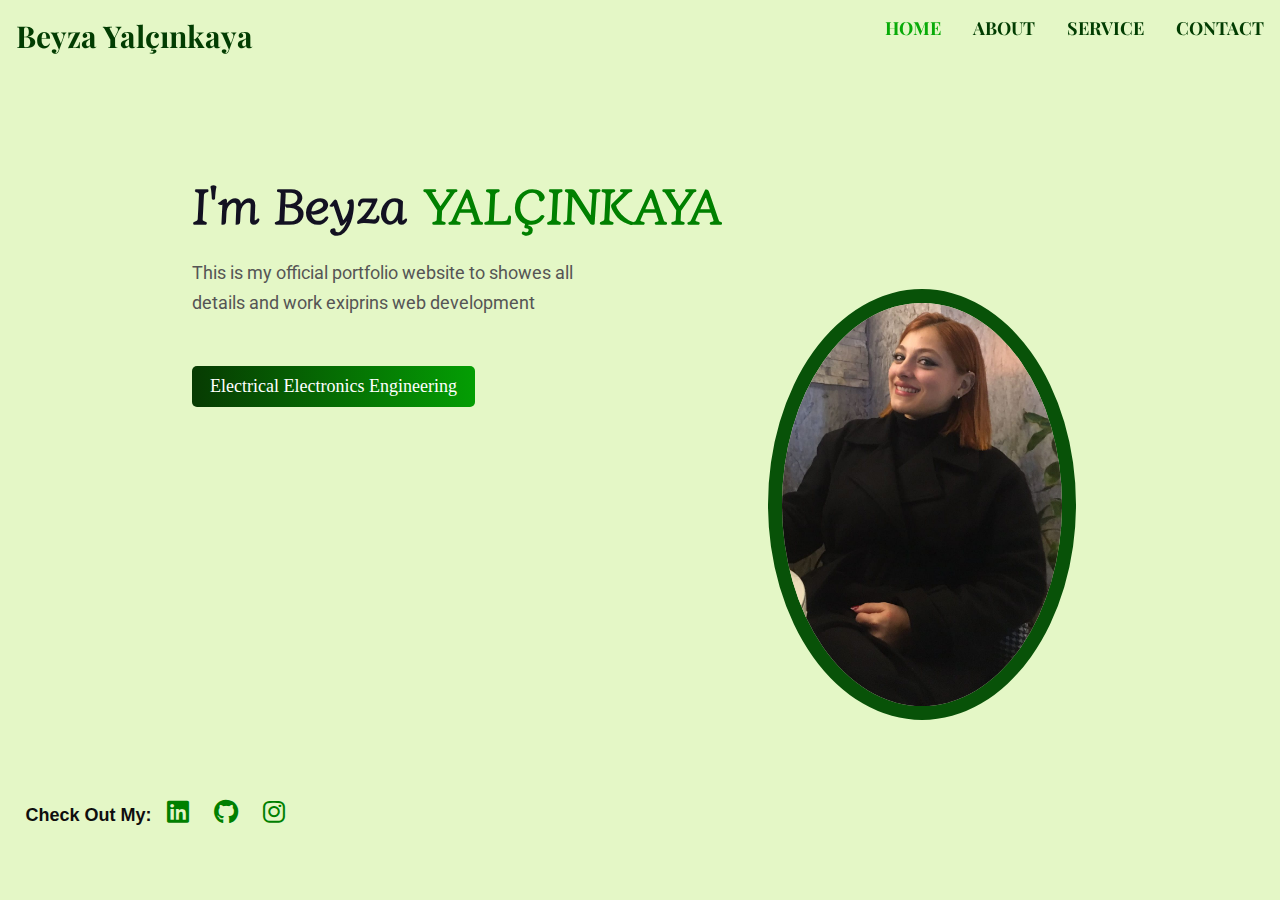
<file: index.html>
<!DOCTYPE html>
<html lang="en">
<head>
    <meta charset="UTF-8">
    <meta name="viewport" content="width=device-width, initial-scale=1, shrink-to-fit=no">
    <title>home</title>
    <link rel="stylesheet" href="css/style.css">
    <link rel="stylesheet" href="css/home.css">
    <link rel="preconnect" href="https://fonts.googleapis.com">
    <link rel="preconnect" href="https://fonts.gstatic.com" crossorigin>
    <link href="https://fonts.googleapis.com/css2?family=Golos+Text:wght@700&family=Italianno&family=Roboto:wght@700&display=swap" rel="stylesheet">
<link rel="stylesheet" href="https://cdnjs.cloudflare.com/ajax/libs/font-awesome/6.5.1/css/all.min.css">
<link rel="preconnect" href="https://fonts.googleapis.com">
<link rel="preconnect" href="https://fonts.gstatic.com" crossorigin>
<link href="https://fonts.googleapis.com/css2?family=Diphylleia&display=swap" rel="stylesheet">
<link rel="preconnect" href="https://fonts.googleapis.com">
<link rel="preconnect" href="https://fonts.gstatic.com" crossorigin>
<link href="https://fonts.googleapis.com/css2?family=Playfair+Display:wght@600&display=swap" rel="stylesheet">

</head>
<body>
    <div class="container">
        <nav>
            <ul>
                <li><a href="index4.html" class="list list5">CONTACT</a></li>
                <li><a href="index3.html" class="list list3">SERVICE</a></li>
                <li><a href="index2.html" class="list list2">ABOUT</a></li>
                <li><a href="index.html" class="list list1">HOME</a></li>
                <li class="active"><a href="index.html" class="active2">Beyza Yalçınkaya</a></li>
            </ul>
        </nav>
        <div class="text">
            <h1>I'm Beyza <span>YALÇINKAYA</span></h1>
            <p>This is my official portfolio website to showes all <br>
                details and work exiprins web development
            </p>
            <a href="#">Electrical Electronics Engineering</a>
        </div>
        <div class="images">
            <img src="img/img_home.jpg" alt="">
        </div>
    
    </div>

    <div class="checkOutMy">

        <div>
          <span style="font-size: large;">Check Out My:</span>
        </div>
    
        <div class="linkedin">
          <a href="https://www.linkedin.com/in/beyza-yal%C3%A7%C4%B1nkaya-37a818234/" target="_blank"><i class="fa-brands fa-linkedin"></i></a>
        </div>
    
        <div class="github">
          <a href="https://github.com/beyzayalcinkaya" target="_blank"><i class="fa-brands fa-github"></i></a>
        </div>
    
        <div class="instagram">
          <a href="https://www.instagram.com/0beyzz0/" target="_blank"><i class="fa-brands fa-instagram"></i></a>
         </div>
    
      </div>
    
    
    
</body>
</html>
</file>
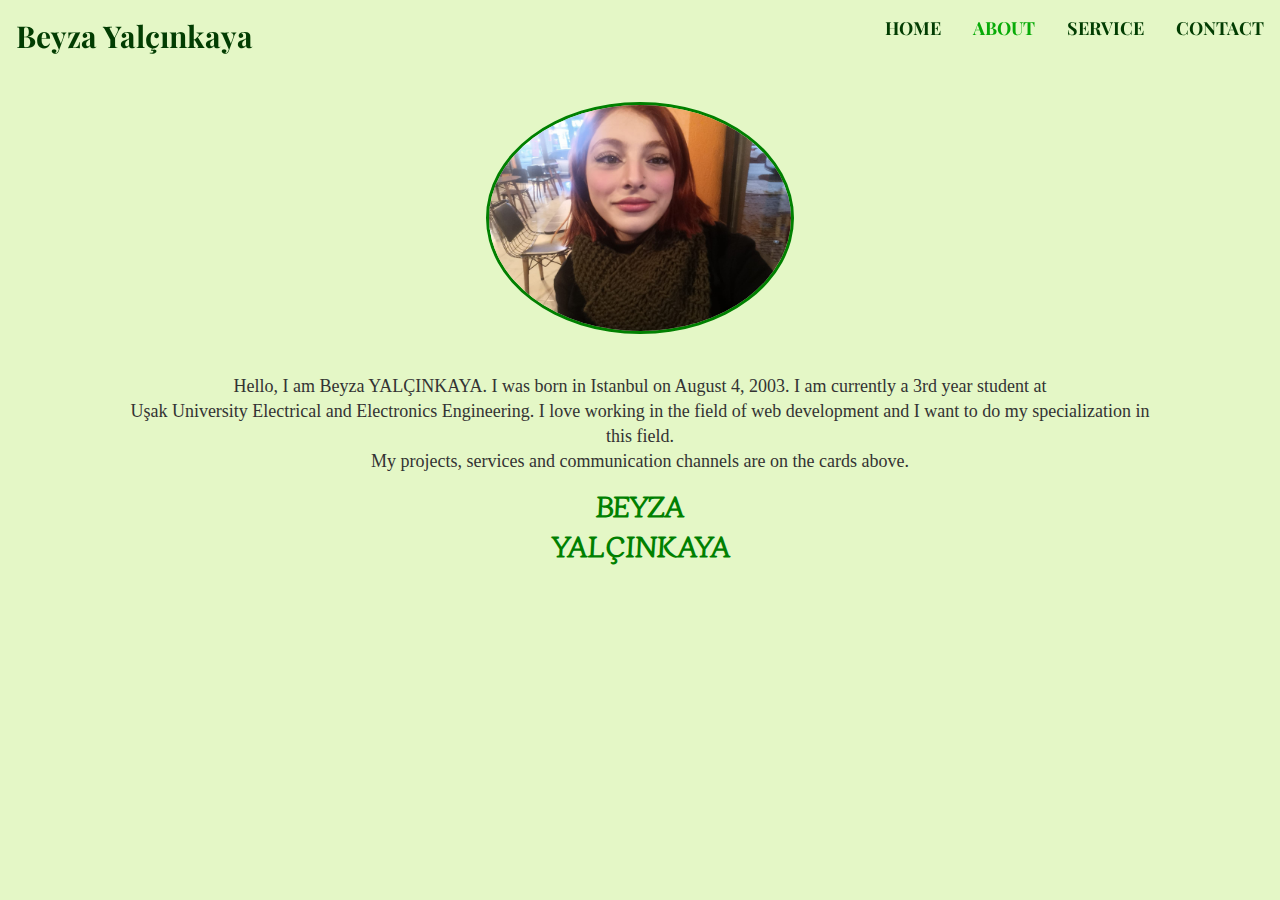
<file: index2.html>
<!DOCTYPE html>
<html lang="en">
<head>
    <meta charset="UTF-8">
    <meta name="viewport" content="width=device-width, initial-scale=1.0">
    <title>about</title>
    <link rel="stylesheet" href="css/style.css">
    <link rel="stylesheet" href="css/about.css">
    <link rel="preconnect" href="https://fonts.googleapis.com">
    <link rel="preconnect" href="https://fonts.gstatic.com" crossorigin>
    <link href="https://fonts.googleapis.com/css2?family=Golos+Text:wght@700&family=Italianno&family=Roboto:wght@700&display=swap" rel="stylesheet">
<link rel="stylesheet" href="https://cdnjs.cloudflare.com/ajax/libs/font-awesome/6.5.1/css/all.min.css">
<link rel="preconnect" href="https://fonts.googleapis.com">
<link rel="preconnect" href="https://fonts.gstatic.com" crossorigin>
<link href="https://fonts.googleapis.com/css2?family=Diphylleia&display=swap" rel="stylesheet">
<link rel="preconnect" href="https://fonts.googleapis.com">
<link rel="preconnect" href="https://fonts.gstatic.com" crossorigin>
<link href="https://fonts.googleapis.com/css2?family=Playfair+Display:wght@600&display=swap" rel="stylesheet">

</head>
<body>
    <nav>
        <ul>
            <li><a href="index4.html" class="list list5">CONTACT</a></li>
            <li><a href="index3.html" class="list list3">SERVICE</a></li>
            <li><a href="index2.html" class="list list2">ABOUT</a></li>
            <li><a href="index.html" class="list list1">HOME</a></li>
            <li class="active"><a href="index.html" class="active2">Beyza Yalçınkaya</a></li>
        </ul>
    </nav>
    <div class="container">

        <div class="AboutMe">
    
            <article>
    
                <img src="img/img_photo.jpg" alt="beyzaYalcinkaya" class="imgAbout">
    
                <p>
                    Hello, I am Beyza YALÇINKAYA. I was born in Istanbul on August 4, 2003. I am currently a 3rd year student at
                    <br> Uşak University Electrical and Electronics Engineering. I love working in the field of web development and 
                    I want to do my specialization in this field. <br> My projects, services and communication channels are on the cards above.  
                </p>
                <span class="name">
                <h5>Beyza</h5>
                <h5>YALÇINKAYA</h5>
            </span>
    
            </article>
    
        </div>
    
     </div>
</body>
</html>
</file>
<file: css/style.css>
/*body, html {
    width: 100%;
    height: 100%;
    margin: 0;
    padding: 0;
    box-sizing: border-box;
}*/

body{
    margin: 0;
   /*background-color: rgb(203, 247, 198);*/
    background-color: rgb(228, 247, 198);
    /*background-color: rgb(178, 212, 174);
    background-color: rgb(239, 239, 206);
    background-color: rgb(51, 50, 49);
    background-image:url("/img/bg_img.jpg");
    box-shadow: #111;
    background-position: center;
    background-repeat: no-repeat;
    background-size: cover; 
    margin-top: 37%;*/
}
.container{
    width: 100%;
    height: 100%;
}

ul{
    list-style-type: none;
    margin: 0;
    padding: 0;
    overflow: hidden;
    background-color: none;
   /* border-bottom: 1px solid #47dd42;*/
    position: fixed;
    top: 0;
    width: 100%;

}

li{
    float: right;
    
}

li a{
    text-decoration: none;
    color: rgb(2, 61, 2);
    padding: 16px 16px;
    display: block;
    font-family: 'Playfair Display', serif;
    font-size: 18px;
    font-weight: bold;
    
}
.active{
    float: left;   
}
.active2{
    color: rgb(2, 61, 2);
    font-family: 'Playfair Display', serif;
    font-size:30px ;
    
}

@media screen and (max-width:600px) {
    ul li{
        float: none;
    }
   
}
</file>
<file: css/home.css>
.text{
    margin-left: 15%;
    margin-top: 13%;
}

.text h1{
    font-size: 50px;
    color: #121121;
    margin-bottom: 20px;
    font-family: 'Diphylleia', serif;
}

span{
    color: green;
    font-weight: bolder;
    font-family: 'Diphylleia', serif;
}

.text p{
    color: #555;
    line-height: 30px;
    font-size: 18px;
    font-family: 'Roboto', sans-serif;
    
}

.text a{
    background: linear-gradient(to right, #073b02, #049e04);
    padding: 10px 18px;
    text-decoration: none;
    color: #fff;
    display: inline-block;
    margin: 30px 0;
    border-radius: 5px;
    font-size: large;
    
     
}

.text a:hover{
    background: linear-gradient(to left, #073b02, #039703);
} 
.images img{
    width: 280px;
    position: absolute;
    left: 60%;
    bottom: 20%;
    border-radius: 50%;
    border: 14px solid rgb(8, 82, 8);
} 

.images img:hover{
    border: 17px solid rgb(8, 75, 8); 

}



.checkOutMy{
    position: absolute;
    top: 88%;
    left: 2%;
    
  }
  
  .checkOutMy div{
      display: inline;
  }
  
  .checkOutMy div a{
      display: inline-flex;
      width: 40px;
      height: 40px;
      background-color: transparent;
      font-size: 25px;
      color: green;
      margin: 0 2px;
      border-radius: 50%;
      justify-content: center;
      align-items: center;
      text-decoration: none;
  }
  .checkOutMy div span{
      color: rgb(15, 14, 14);
      font-family: 'Gill Sans', 'Gill Sans MT', Calibri, 'Trebuchet MS', sans-serif;
  }
  
  .checkOutMy a:hover{
      background-color: green;
      color: white ;
  }
  .list:hover{
    color: rgb(8, 171, 8);
}
  .list1{
    color: rgb(8, 171, 8);
}
@media only screen and (min-width: 1600px) {
    .images img{
        width: 360px;
        bottom: 30%;
    }
}
</file>
<file: css/about.css>
*{
    margin: 0;
    padding: 0;
    box-sizing: border-box;
    font-family: 'Times New Roman', Times, serif;
    text-align: center;
}
.imgAbout{
    width: 30%;
    margin: auto;
    display: block;
    margin-top: 7%;
    border-radius: 50%;
    border: 3px solid green;
}

.AboutMe{
    width: 80%;
    margin: auto;
    padding: 30px 0;
}

article h1{
    font-size: 50px;
    font-weight: 500;
    text-transform: uppercase;
    color: green;
}

article h5{
    text-transform: uppercase;
    font-size: 30px;
    font-weight: 500px;
    margin-top: 20px;
    color: green;
    font-family: 'Diphylleia', serif;
    line-height: 20px;
}

article p{
    margin-top: 40px;
    font-size: 18px;
    color: #333;
    line-height: 25px;
}

.list2{
    color: rgb(8, 171, 8);
}

.list:hover{
    color: rgb(8, 171, 8);
}
</file>
